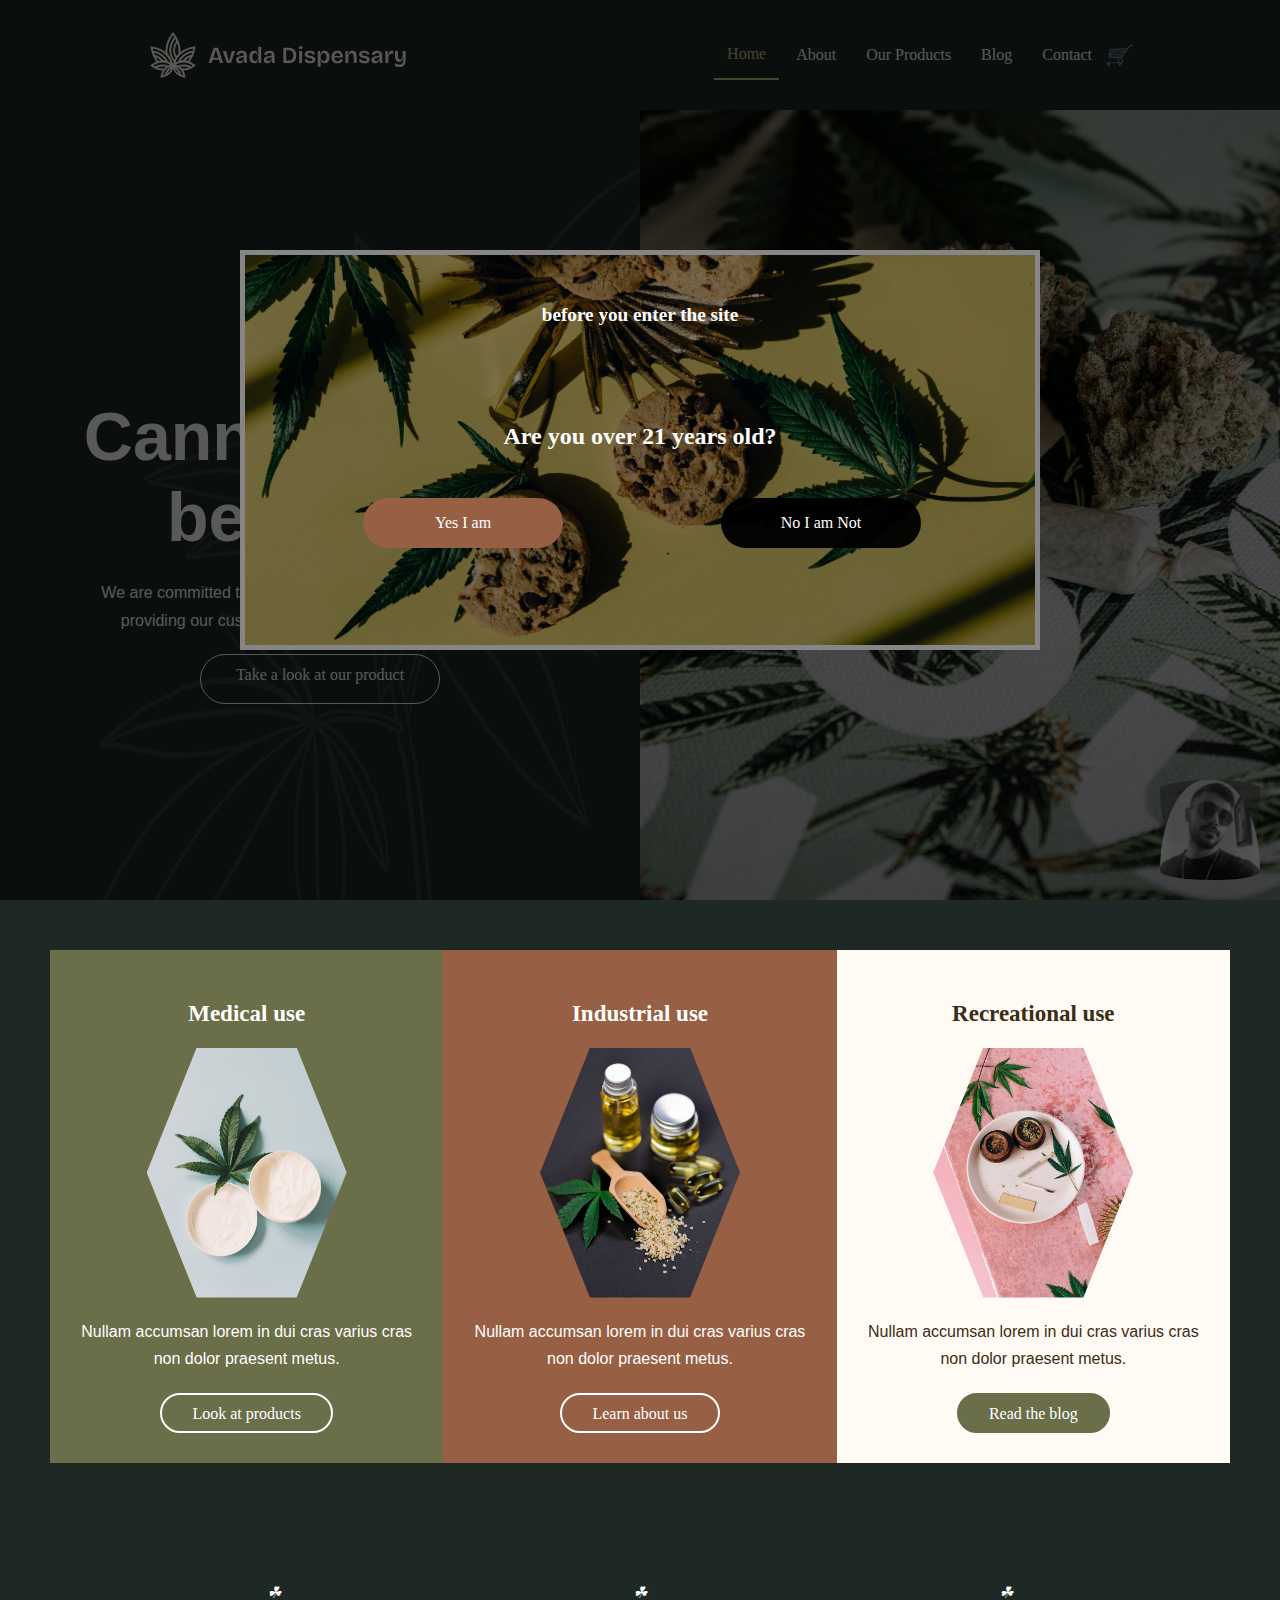
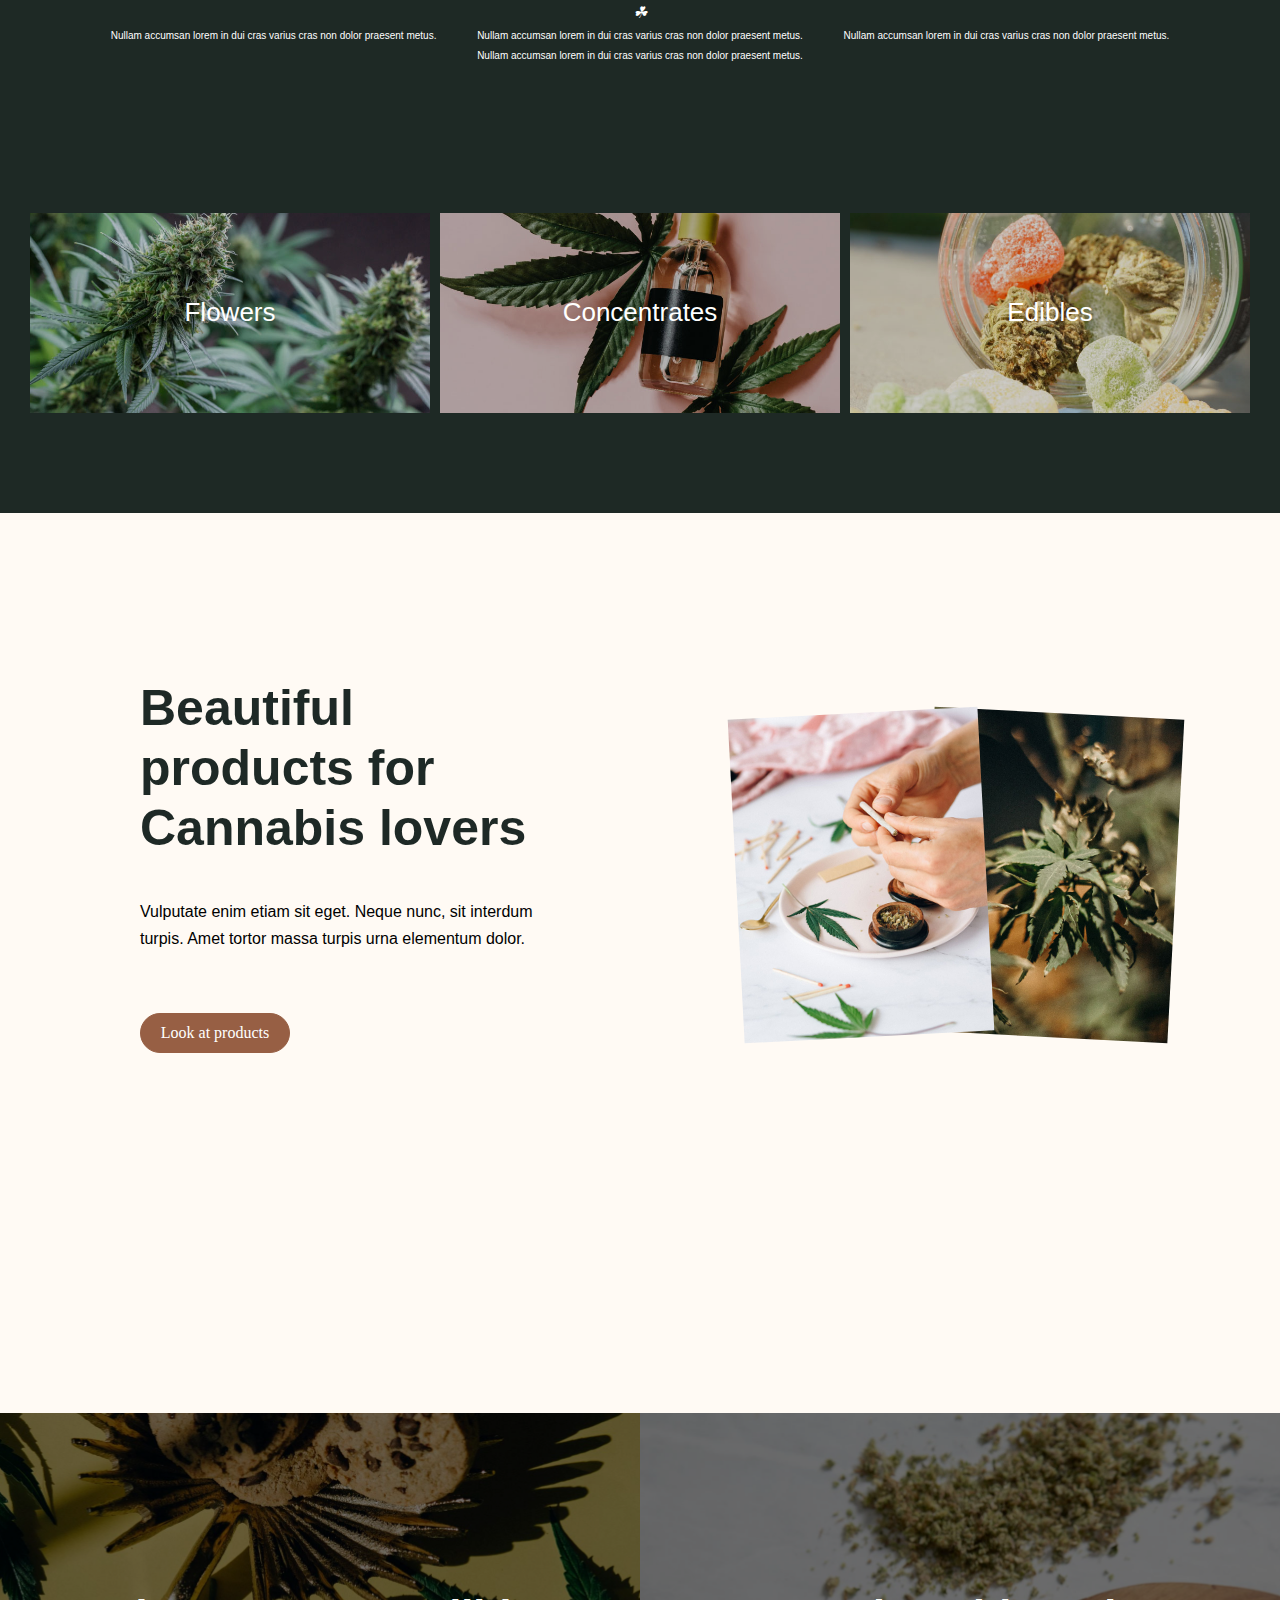
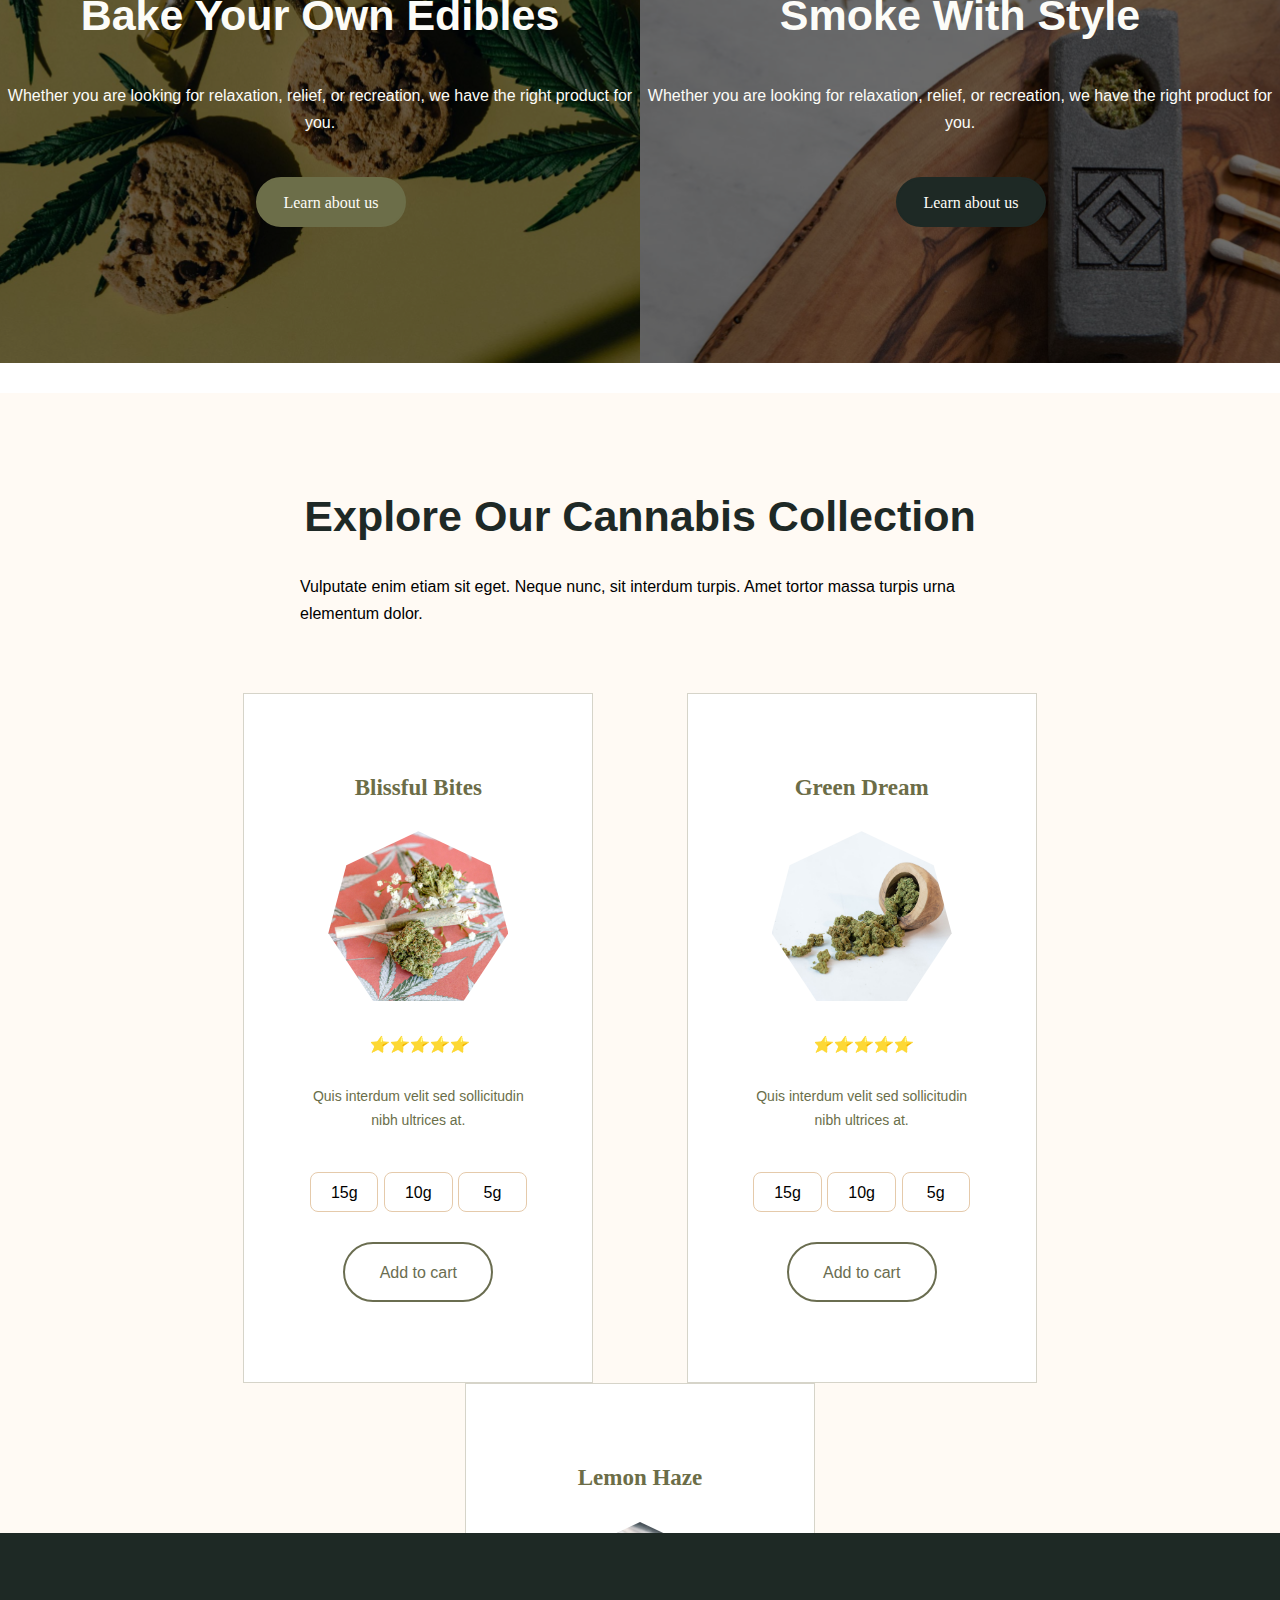
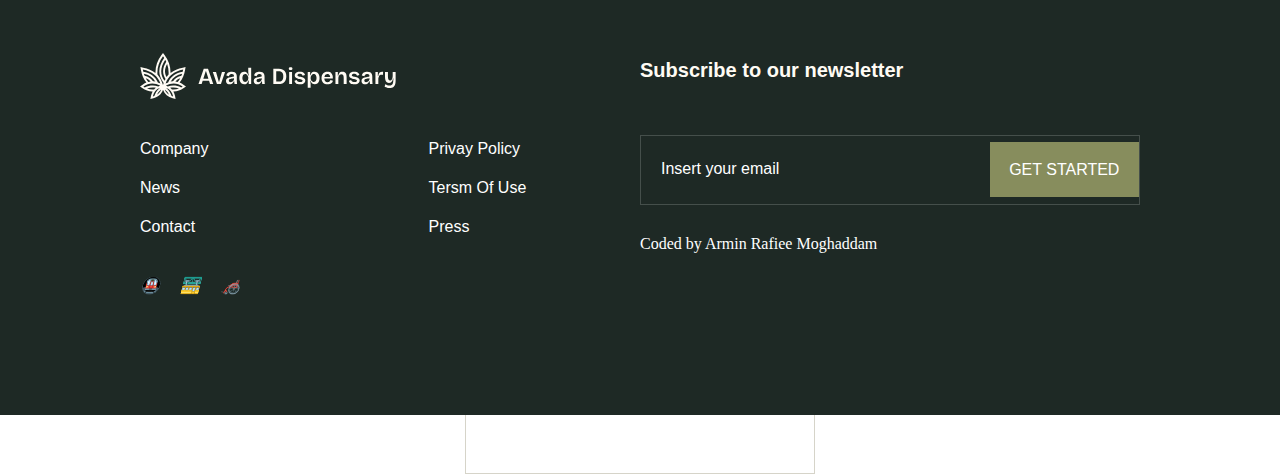
<file: index.html>
<!DOCTYPE html>
<html lang="en">

<head>
    <meta charset="UTF-8">
    <meta name="viewport" content="width=device-width, initial-scale=1.0">
    <title>Document</title>
    <link rel="stylesheet" href="Assets/StyleSheet/cssReset.css">
    <link rel="stylesheet" href="Assets/StyleSheet/master.css">
    <style>
        .aksfooter {
            width: 100px;
            height: 100px;
            position: fixed;
            right: 20px;
            bottom: 20px;

            /* border: 1px solid red; */
            >div {
                position: absolute;
                top: 0;
                left: 0;
                width: 100%;
                height: 100%;

                &:nth-of-type(1) {
                    background-color: rgba(81, 80, 80, 0.66);
                    border-radius: 56% 44% 45% 55% / 10% 10% 100% 100%;
                    /* animation: name duration timing-function delay iteration-count direction fill-mode; */
                    animation: anime1 2s alternate 0s infinite;


                }

                &:nth-of-type(2) {
                    border-radius: 50% 50% 45% 55% / 100% 100% 10% 10%;
                    background-image: url(Assets/Images/aks.png);
                    background-position: center;
                    background-size: cover;
                    animation: anime2 2s alternate 0s infinite;

                }
            }
        }

        @keyframes anime1 {
            to {
                border-radius: 50% 50% 45% 55% / 100% 100% 10% 10%;
            }
        }

        @keyframes anime2 {
            to {
                border-radius: 56% 44% 45% 55% / 10% 10% 100% 100%;
            }
        }
    </style>

</head>
<!-- /////////////////////////////////////////////////////////////////////////////////////////////////////////////////////////////////////////////// -->
<body>
    <div class="popup">
        <div class="row">
            <div class="dark"></div>
            <p>before you enter the site</p>
            <h2>Are you over 21 years old?</h2>
            <a href="#" onclick="myclose()">
                <span>Yes I am</span>
                <span>Yes I am</span>
            </a>
            <a href="" onclick="myclose2()">
                <span>No I am Not</span>
                <span>No I am Not</span>
                
            </a>
           
        </div>
    </div>

    <header class="header_top">
        <div class="row">
            <figure>
                <img src="Assets/Images/main-logo (1).svg" alt="">
            </figure>
            <nav>
                <div class="row">
                    <ul>
                        <li><a class="active" href="">Home</a></li>
                        <li><a href="">About</a></li>
                        <li><a href="">Our Products</a></li>
                        <li><a href="">Blog</a></li>
                        <li><a href="">Contact</a></li>
                    </ul>
                    <i>🛒</i>
                </div>
            </nav>
        </div>
    </header>
    <!--///////////////////////////////////////////////////////////// header_top finished///////////////////////////////////////////////////////////// -->
    <section class="bottom_header">
        <div class="row">
            <article>
                <div class="row">
                    <h1>Cannabis for a better life</h1>
                    <p>We are committed to staying at the forefront of innovation and providing our customers with the
                        best possible products.</p>
                    <a href="">
                        <span>Take a look at our product</span>
                        <span>Take a look at our product</span>
                    </a>
                </div>
            </article>
            <figure>
                <img src="Assets/Images/hero-3.jpg" alt="">
            </figure>
        </div>
    </section>
    <!-- ////////////////////////////////////the end of bottom header/////////////////////////////////////////////////////////// -->
    <section class="product">
        <div class="row">
            <div>
                <div class="row">
                    <h2>Medical use</h2>
                    <figure>
                        <img src="Assets/Images/info-3.jpg" alt="">
                        <figcaption>Nullam accumsan lorem in dui cras varius cras non dolor praesent metus.</figcaption>
                    </figure>
                    <a href="">
                        <span>Look at products</span>
                        <span>Look at products</span>
                    </a>
                </div>
            </div>
            <div class="class2">
                <div class="row">
                    <h2>Industrial use</h2>
                    <figure>
                        <img src="Assets/Images/info-4.jpg" alt="">
                        <figcaption>Nullam accumsan lorem in dui cras varius cras non dolor praesent metus.</figcaption>
                    </figure>
                    <a href="">
                        <span>Learn about us</span>
                        <span>Learn about us</span>

                    </a>
                </div>
            </div>
            <div class="class3">
                <div class="row">
                    <h2>Recreational use</h2>
                    <figure>
                        <img src="Assets/Images/info-5.jpg" alt="">
                        <figcaption>Nullam accumsan lorem in dui cras varius cras non dolor praesent metus.</figcaption>
                    </figure>
                    <a href="">
                        <span>Read the blog</span>
                        <span>Read the blog</span>

                    </a>
                </div>
            </div>
        </div>
    </section>


    <!-- ///////////////////////////////////////////////////the end of product///////////////////////////////////////////////////////////////// -->
    <section class="icons">
        <div class="row">
            <div>
                <i>☘</i>
                <p>Nullam accumsan lorem in dui cras varius cras non dolor praesent metus.</p>
            </div>
            <div>
                <i>☘</i>
                <p>Nullam accumsan lorem in dui cras varius cras non dolor praesent metus.</p>
            </div>
            <div>
                <i>☘</i>
                <p>Nullam accumsan lorem in dui cras varius cras non dolor praesent metus.</p>
            </div>
            <div>
                <i>☘</i>
                <p>Nullam accumsan lorem in dui cras varius cras non dolor praesent metus.</p>
            </div>
        </div>
    </section>
    <!-- //////////////////////////////////////////////////////////////the end of icons/////////////////////////////////////////////////////////////// -->
    <section class="pictures">
        <div class="row">
            <figure>
                <img src="Assets/Images/bg-1.jpg" alt="">
                <div class="dark"></div>
                <figcaption>Flowers</figcaption>
            </figure>
            <figure>
                <img src="Assets/Images/bg-2.jpg" alt="">
                <div class="dark"></div>
                <figcaption>Concentrates</figcaption>
            </figure>
            <figure>
                <img src="Assets/Images/bg-3.jpg" alt="">
                <div class="dark"></div>
                <figcaption>Edibles</figcaption>
            </figure>
        </div>
    </section>
    <!-- /////////////////////////////////////////////////////////////////////the end of pictures////////////////////////////////////////////// -->
    <section class="CannabisLovers">
        <div class="row">
            <div>
                <div class="row">
                    <h2>Beautiful products for Cannabis lovers</h2>
                    <p>Vulputate enim etiam sit eget. Neque nunc, sit interdum turpis. Amet tortor massa turpis urna
                        elementum dolor.</p>
                    <a href="">
                        <span>Look at products</span>
                        <span>Look at products</span>
                    </a>
                </div>
            </div>
            <div>
                <div class="row">
                    <img src="Assets/Images/info-6.jpg" alt="">
                    <img src="Assets/Images/info-7.jpg" alt="">
                </div>
            </div>
        </div>
    </section>
    <!-- /////////////////////////////////////////////////////////////the end of cannabis lovers////////////////////////////////////////////// -->
    <section class="bisquit">
        <div class="row">
            <figure>
                <img src="Assets/Images/bg-5.jpg" alt="">
                <div class="dark"></div>
                <figcaption>
                    <h2>Bake Your Own Edibles</h2>
                    <p>Whether you are looking for relaxation, relief, or recreation, we have the right product for you.
                    </p>
                    <a href="">
                        <span>Learn about us</span>
                        <span>Learn about us</span>
                    </a>
                </figcaption>
            </figure>
            <figure>
                <img src="Assets/Images/bg-4.jpg" alt="">
                <div class="dark"></div>
                <figcaption>
                    <h2>Smoke With Style</h2>
                    <p>Whether you are looking for relaxation, relief, or recreation, we have the right product for you.
                    </p>
                    <a href="">
                        <span>Learn about us</span>
                        <span>Learn about us</span>
                    </a>
                </figcaption>
            </figure>
        </div>
    </section>
    <!-- ///////////////////////////////////////the end of bisquit//////////////////////////////////////////////////////////////// -->
    <section class="bottom_bisquit">
        <div class="row">
            <h2>Explore Our Cannabis Collection</h2>
            <p>Vulputate enim etiam sit eget. Neque nunc, sit interdum turpis. Amet tortor massa turpis urna elementum
                dolor.</p>
        </div>
    </section>
    <!-- ///////////////////////////////////////////bottom bisquit////////////////////////////////////////////////////////////////////////// -->
    <section class="green_dream">
        <div class="row">
            <div>
                <div class="row">
                    <h2>Blissful Bites</h2>
                    <figure>
                        <img src="Assets/Images/product-9.jpg" alt="">
                        <figcaption>
                            <i>⭐⭐⭐⭐⭐</i>
                            <p>Quis interdum velit sed sollicitudin nibh ultrices at.</p>
                        </figcaption>
                    </figure>
                    <div class="row">
                        <div>15g</div>
                        <div>10g</div>
                        <div>5g</div>
                    </div>
                    <a href="">
                        <span>Add to cart</span>

                    </a>

                </div>
            </div>
            <div>
                <div class="row">
                    <h2>Green Dream</h2>
                    <figure>
                        <img src="Assets/Images/product-8.jpg" alt="">
                        <figcaption>
                            <i>⭐⭐⭐⭐⭐</i>
                            <p>Quis interdum velit sed sollicitudin nibh ultrices at.</p>
                        </figcaption>
                    </figure>
                    <div class="row">
                        <div>15g</div>
                        <div>10g</div>
                        <div>5g</div>
                    </div>
                    <a href="">
                        <span>Add to cart</span>

                    </a>
                </div>
            </div>
            <div>
                <div class="row">
                    <h2>Lemon Haze</h2>
                    <figure>
                        <img src="Assets/Images/product-4.jpg" alt="">
                        <figcaption>
                            <i>⭐⭐⭐⭐⭐</i>
                            <p>Quis interdum velit sed sollicitudin nibh ultrices at.</p>
                        </figcaption>
                    </figure>
                    <div class="row">
                        <div>15g</div>
                        <div>10g</div>
                        <div>5g</div>
                    </div>
                    <a href="">
                        <span>Add to cart</span>

                    </a>
                </div>
            </div>
        </div>
    </section>
    <!-- ////////////////////////////////////////////////////////end of green dream////////////////////////////////////////////////////// -->
    <footer class="footer">
        <div class="row">
            <div>
                <figure class="row">
                    <img src="Assets/Images/main-logo.svg" alt="">
                </figure>
                <div class="row">
                    <ul>
                        <li>Company</li>
                        <li>News</li>
                        <li>Contact</li>
                    </ul>
                    <ul>
                        <li>Privay Policy</li>
                        <li>Tersm Of Use</li>
                        <li>Press</li>
                    </ul>
                </div>
                <ul class="row">
                    <li><i>🚇</i></li>
                    <li><i>🚟</i></li>
                    <li><i>🦽</i></li>
                </ul>
            </div>
            <div>
                <div class="row">
                    <h2>Subscribe to our newsletter</h2>
                    <form action="" class="row">
                        <input type="text" placeholder="Insert your email">
                        <button>GET STARTED</button>
                    </form>
                    <p>Coded by Armin Rafiee Moghaddam</p>
                </div>
            </div>
        </div>
        
    </footer>
    <!-- ///////////////////////////////////// footer /////////////////////////////////////////////////////////////////////// -->

    <div class="aksfooter">
        <div></div>
        <div></div>
    </div>
</body>
<script>
    function myclose(){
        document.querySelector(".popup").remove()
    }

</script>

</html>
</file>
<file: Assets/StyleSheet/master.css>
.popup{
    width: 100%;
    height: 100%;
    background-color: rgba(0, 0, 0, 0.337);
    z-index: 9999999999999;
    position: fixed;
    top: 0;
    left: 0;
    display: flex;
    justify-content: center;
    align-items: center;
    >.row{
        width:800px;;
        height: 400px;
        border: 5px solid white;
        background-image: url(../Images/bg-5.jpg);
        background-repeat: no-repeat;
        background-size: cover;
        background-position: center;
        *{
            width: 100%;
            color: white;
            text-align: center;
            /* border: 1px solid red; */
        }
        >.dark{
            width: 100%;
            height: 100%;
            position: absolute;
            top: 0;
            left: 0;
            background-color: rgba(0, 0, 0, 0.473);
            
        }
        >p{
            align-items:center;
            display: flex;
            justify-content: center;
            font-size: larger;
            font-weight: bolder;
            z-index: 1;
            
        }
        >h2{
            z-index: 1;
            /* transform: translateY(-40px); */
            display: flex;
            justify-content: center;
            align-items: center;

        }
        >a{
            width:200px;
            height:50px;
            margin-left: 20%;
            transform: translateX(-20%);
            display: flex;
            justify-content: center;
            align-items: center;
            color: white;
            border-radius: 50px;
            flex-wrap: wrap;
            transition: .4s;
            >span{
                width: 100%;
                height: 100%;
                display: flex;
                justify-content: center;
                align-items: center;
                /* border: 1px solid red; */
                transition: .4s;
                &:nth-of-type(2){
                    opacity:0;
                    visibility: hidden;
                }
            }
            &:hover{
                &:nth-of-type(1){
                    background-color:rgb(112, 75, 56);
    
                    
                }
                >span{
                    margin-top:-25px;
                    &:nth-of-type(1){
                        opacity: 0;
                        visibility: hidden;
                    }
                    &:nth-of-type(2){
                        opacity: 1;
                        visibility: visible;
                    }
                    
                }
            }
            &:nth-of-type(1){
                background-color:rgb(151, 95, 68);

                
            }
            &:nth-of-type(2){
                background-color: rgba(0, 0, 0, 0.958);
                &:hover{
                    background-color: white;
                    >span{
                        color:rgba(0, 0, 0, 0.958);
                    }
                }

                
            }

        }


    }
}




/* ///////////////////////////////////////////////////////////popup/////////////////////////////////////// */
.header_top {
    width: 100%;
    height: 110px;
    background-color: rgb(30, 41, 37);
    position: fixed;
    top: 0;
    left: 0;
    z-index: 10000;

    >.row {
        height: 100%;
        /* border: 1px solid red; */
        /* background-color: blanchedalmond; */
        justify-content: space-between;

        >* {
            height: 100%;
            width: fit-content;
            /* border: 2px solid orange; */
        }

        >figure {
            display: flex;
            align-items: center;
            margin-left: 150px;
        }

        >nav {
            margin-right: 150px;

            >.row {
                height: 100%;

                >* {
                    /* border: 1px solid rgb(156, 56, 156); */
                    height: 100%;


                }

                >ul {
                    display: flex;

                    >li {
                        /* border: 1px solid red; */
                        /* background-color: yellow; */
                        display: flex;
                        align-items: center;
                        margin-left: 4px;

                        &:nth-of-type(1) {
                            a {
                                border-bottom: 2px solid rgb(200, 197, 129);
                                color: rgb(200, 197, 129);
                            }
                        }

                        >a {
                            padding: 15px 13px;
                            color: white;
                            position: relative;

                            &:not(.active):hover {
                                color: rgb(200, 197, 129);
                            }

                            &:not(.active):hover::after {
                                width: 100%;
                                left: 0%;
                            }

                            &::after {
                                content: '';
                                display: flex;
                                position: absolute;
                                left: 50%;
                                bottom: 0;
                                width: 0%;
                                height: 2px;
                                background-color: rgb(200, 197, 129);
                                transition: .4s;

                            }

                        }
                    }

                }

                >i {
                    font-size: 20px;
                    display: flex;
                    align-items: center;
                }
            }
        }
    }
}

/*/////////////////////////////////////////////////////////////////////////// header_top finished //////////////////////////////////////////*/
.bottom_header {
    width: 100%;
    height: 100vh;
    background-color: rgb(30, 41, 37);

    >.row {
        height: 100%;

        >* {
            width: 50%;
            /* border: 1px solid white; */
        }

        article {
            background-image: url(../Images/bg.svg);


            >.row {
                height: 100%;
                justify-content: center;
                align-content: center;
                margin-top: 100px;
                padding: 70px;



                >* {
                    /* border: 1px solid white; */
                    color: white;
                    text-align: center;

                }

                >h1 {
                    font-family: Arial, Helvetica, sans-serif;
                    font-size: 68px;
                    font-weight: 400px;
                    line-height: 81.6px;
                    color: rgb(255, 255, 255);
                }

                >p {
                    margin: 20px 0;
                    font-family: Arial, Helvetica, sans-serif;
                    font-size: 16px;
                    font-weight: 400px;
                    line-height: 27.52px;
                    color: rgb(255, 255, 255);
                }

                >a {

                    width: 240px;
                    height: 50px;
                    border: 1px solid white;
                    border-radius: 50px;
                    justify-content: center;
                    align-content: center;
                    transition: .4s;


                    &:hover {
                        background-color: rgb(200, 197, 129);
                    }

                    &:hover>span {
                        &:nth-of-type(1) {
                            margin-top: -12.5px;
                            opacity: 0;
                        }

                        &:nth-of-type(2) {
                            opacity: 1;
                        }
                    }

                    >span {
                        /* border: 1px solid wheat; */
                        display: flex;
                        height: 8.5px;
                        width: 100%;
                        justify-content: center;
                        align-items: center;
                        transition: .4s;

                        &:nth-of-type(2) {
                            opacity: 0;
                        }



                    }

                }

            }

        }

        figure {
            >img {
                width: 100%;
                height: 100%;
                object-fit: cover;
            }
        }
    }
}

/* //////////////////////////////////////////////////////////the end of bottom header///////////////////////////////////////////////////////// */

.product {
    width: 100%;
    background-color: rgb(30, 41, 37);
    padding: 50px;



    >.row {
        &:hover {
            >.class2 {
                transform: translateY(-20px);
            }

            >div:nth-of-type(2n+1) {
                transform: translateY(+20px);
            }
        }

        .class3 {
            >.row {
                background-color: rgb(255, 250, 244);

                >h2 {
                    color: rgb(59, 45, 19);
                }

                >figure {
                    >figcaption {
                        color: rgb(59, 45, 19);
                    }
                }

                a {
                    background-color: rgb(106, 110, 73);
                    border-color: rgb(106, 110, 73);
                }
            }
        }

        .class2 {
            >.row {
                background-color: rgb(151, 95, 68);

                >a {
                    background-color: rgb(151, 95, 68);

                    &:hover {
                        background-color: rgb(203, 140, 71);
                        border-color: rgb(203, 140, 71);
                    }
                }
            }
        }

        >div {
            width: 33.333%;
            transition: .4s;
            /* padding: 60px; */
            /* border: 1px solid white; */


            >.row {
                justify-content: center;
                background-color: rgb(106, 110, 73);
                padding: 30px;

                >* {
                    /* border: 1px solid white; */
                    margin-top: 20px;
                    color: white;

                }

                >h2 {

                    font-size: 23px;
                    font-weight: 400px;
                    line-height: 27.6px;
                    color: rgb(255, 255, 255);
                }

                >figure {
                    display: flex;
                    justify-content: center;
                    align-items: center;
                    flex-wrap: wrap;

                    >img {
                        width: 200px;
                        height: 250px;
                        object-fit: cover;
                        clip-path: polygon(25% 0%, 75% 0%, 100% 50%, 75% 100%, 25% 100%, 0% 50%);
                        border-radius: 20px;

                    }

                    >figcaption {
                        text-align: center;
                        margin-top: 20px;
                        font-family: "Golos Text", Arial, Helvetica, sans-serif;
                        font-size: 16px;
                        font-weight: 400px;
                        line-height: 27.52px;
                        color: rgb(255, 255, 255);
                    }
                }

                >a {
                    border: 2px solid white;
                    border-radius: 50px;
                    padding: 10px 30px;
                    text-align: center;
                    transition: .4s;

                    &:hover {
                        background-color: rgb(91, 94, 63);
                        border: 2px solid rgb(91, 94, 63);
                    }

                    &:hover>span {
                        &:nth-of-type(2) {
                            margin-bottom: 0px;
                            opacity: 1;
                        }

                        &:nth-of-type(1) {
                            opacity: 0;
                            margin-top: -20px;
                        }
                    }

                    >span {
                        /* border: 1px solid white; */
                        display: flex;
                        justify-content: center;
                        align-items: center;
                        transition: .4s;

                        &:nth-of-type(2) {
                            margin-bottom: -20px;
                            opacity: 0;
                            /* visibility: hidden; */
                        }
                    }
                }
            }
        }
    }
}

/* ////////////////////////////////////////////////////////the end of products///////////////////////////////////////////////////////////////// */

.icons {
    width: 100%;
    background-color: rgb(30, 41, 37);
    padding: 70px;




    >.row {
        justify-content: space-evenly;




        >div {
            height: 20px;
            height: 20px;

            * {
                color: white;
                /* border: 1px solid red; */
            }

            >i {
                display: flex;
                justify-content: center;

            }

            >p {
                font-family: "Golos Text", Arial, Helvetica, sans-serif;
                font-size: 10px;
                font-weight: 400px;
                line-height: 27.52px;
                margin-top: 20px;
            }
        }
    }
}

/* //////////////////////////////////////////the end of icons//////////////////////////////////////////////////////////////////////////// */
.pictures {
    width: 100%;
    background-color: rgb(30, 41, 37);
    padding: 20px;
    height: fit-content;
    padding-bottom: 100px;

    >.row {
        height: fit-content;
        justify-content: space-evenly;
        margin-top: 100px;

        >figure {
            /* border: 1px solid white; */
            width: 400px;
            height: 200px;
            position: relative;
            transition: .4s;

            &:hover {
                transform: rotate(-2deg) scale(1.05);
            }


            >* {
                position: absolute;
                left: 0;
                top: 0;
                width: 100%;
                height: 100%;

            }

            >img {
                object-fit: cover;

            }

            >.dark {
                background: #00000033;

            }

            >figcaption {
                justify-content: center;
                align-items: center;
                font-family: "Golos Text", Arial, Helvetica, sans-serif;
                font-size: 26px;
                font-weight: 400px;
                line-height: 27.52px;
                color: white;
                /* border: 1px solid red; */
                display: flex;
            }
        }
    }
}

/* ///////////////////////////////////////the end of pictures////////////////////////////////////////////////////////////////////// */
.CannabisLovers {
    width: 100%;
    background-color: rgb(255, 250, 244);
    height: 100vh;
    padding-top: 150px;
    padding-bottom: 600px;
    padding-left: 140px;
    padding-right: 100px;


    >.row {
        height: 450px;

        >div {
            /* border: 1px solid red; */
            height: 100%;

            &:last-of-type {
                width: 60%;

                >.row {
                    margin-left: 150px;
                    margin-top: 50px;

                    img {
                        /* border: 1px solid red; */
                        width: 40%;

                        &:first-of-type {
                            transform: translateX(+30px) rotate(-3deg);
                            position: relative;
                            z-index: 2;
                        }

                        &:last-of-type {
                            transform: translateX(-30px) rotate(+3deg);
                        }
                    }
                }
            }

            &:first-of-type {

                width: 40%;

                .row {
                    height: 100%;
                    height: 100%;
                    align-content: flex-end;


                    >* {

                        /* border: 1px solid red; */
                        margin-bottom: 60px;
                    }

                    >h2 {

                        font-family: Aboreto, Arial, Helvetica, sans-serif;
                        font-size: 50px;
                        font-weight: 400px;
                        line-height: 60px;
                        color: rgb(30, 41, 38);

                    }

                    >p {
                        font-family: Aboreto, Arial, Helvetica, sans-serif;
                        font-size: 16px;
                        font-weight: 400px;
                        line-height: 27.52px;
                        color: rgb(0, 0, 0);
                        margin-top: -20px;
                    }

                    >a {

                        border: 1px solid rgb(151, 95, 68);
                        background-color: rgb(151, 95, 68);
                        height: 40px;
                        width: 150px;
                        color: white;
                        border-radius: 50px;
                        text-align: center;

                        &:hover {
                            background-color: rgb(112, 75, 56);
                            border-color: rgb(112, 75, 56);

                            >span {
                                &:first-of-type {
                                    margin-top: -10px;
                                    opacity: 0;
                                }

                                &:last-of-type {
                                    opacity: 1;
                                }
                            }
                        }

                        >span {

                            /* border: 1px solid red; */
                            justify-content: center;
                            display: flex;
                            transition: .4s;

                            &:first-of-type {
                                margin-top: 10px;

                            }

                            &:last-of-type {
                                opacity: 0;
                            }


                        }
                    }
                }

            }
        }

    }
}

/* //////////////////////////////////////////////the end of cannabislovers//////////////////////////////////////////////////////////// */
.bisquit {
    width: 100%;
    height: 550px;

    >.row {
        height: 100%;

        >figure {
            width: 50%;
            height: 100%;
            position: relative;
            display: flex;
            justify-content: center;
            align-content: center;

            &:first-of-type {
                >figcaption {
                    >a {
                        background-color: rgb(108, 110, 73);
                        border-color: rgb(108, 110, 73);

                        &:hover {
                            background-color: rgb(151, 95, 68);
                            border-color: rgb(151, 95, 68);
                        }
                    }
                }
            }

            &:last-of-type {
                >figcaption {
                    >a {
                        background-color: rgb(30, 41, 37);
                        border-color: rgb(30, 41, 37);

                        &:hover {
                            background-color: rgb(151, 95, 68);
                            border-color: rgb(151, 95, 68);

                        }
                    }
                }
            }

            >* {
                position: absolute;
                top: 0;
                left: 0;
                width: 100%;
                height: 100%;

            }

            >img {
                object-fit: cover;

            }

            >.dark {
                background-color: rgba(0, 0, 0, 0.552);

            }

            >figcaption {
                width: 100%;
                height: fit-content;
                /* border: 1px solid red; */
                left: 0%;
                top: 25%;

                >* {
                    color: rgb(252, 252, 248);
                    text-align: center;
                    margin-top: 40px;

                }

                >h2 {
                    font-family: Aboreto, Arial, Helvetica, sans-serif;
                    font-size: 43px;
                    font-weight: 400px;
                    line-height: 51.6px;
                }

                >p {
                    font-family: "Golos Text", Arial, Helvetica, sans-serif;
                    font-size: 16px;
                    font-weight: 400px;
                    line-height: 27.52px;
                }

                >a {
                    border: 2px solid black;
                    border-radius: 50px;
                    width: 150px;
                    height: 50px;
                    transition: .4s;
                    position: absolute;
                    left: 40%;

                    &:hover {
                        >span {
                            &:first-of-type {
                                margin-top: -12.5px;
                                opacity: 0;
                            }

                            &:last-of-type {
                                opacity: 1;
                            }
                        }
                    }

                    >span {
                        display: flex;
                        width: 100%;
                        height: 50%;
                        justify-content: center;
                        align-items: center;
                        transition: .4s;

                        &:first-of-type {
                            margin-top: 12.5px;
                        }

                        &:last-of-type {
                            opacity: 0;
                        }

                    }
                }
            }

        }

    }
}

/* ///////////////////////////////////////////////////the end of bisquit////////////////////////////////////////////////////////////////// */
.bottom_bisquit {
    width: 100%;
    height: 300px;
    padding: 0 300px;
    background-color: #fffaf4;

    >.row {
        /* border: 1px solid black; */
        height: 100%;
        margin-top: 30px;

        >* {
            width: 100%;
            height: 50%;
            /* border: 1px solid red; */
            display: flex;
            justify-content: center;
            align-items: end;
            color: #1f2824;

        }

        >h2 {
            font-family: Aboreto, Arial, Helvetica, sans-serif;
            font-size: 43px;
            font-weight: 400px;
            line-height: 51.6px;
            color: rgb(30, 41, 38);
        }

        >p {
            align-items: start;
            padding-top: 30px;
            font-family: "Golos Text", Arial, Helvetica, sans-serif;
            font-size: 16px;
            font-weight: 400px;
            line-height: 27.52px;
            color: rgb(0, 0, 0);
        }
    }
}

/* ////////////////////////////////////////////////////////bottom bisquit//////////////////////////////////////////////////////// */
.green_dream {
    width: 100%;
    padding: 0px 150px;
    background-color: #fffaf4;
    padding-bottom: 200px;

    >.row {
        height: 640px;
        justify-content: space-evenly;


        >div {
            width: 350px;
            background-color: white;
            padding: 80px 60px;
            border: 1px solid rgb(214, 212, 201);


            >.row {
                >* {
                    /* border: 1px solid red; */
                    width: 100%;
                    text-align: center;
                }


                >h2 {
                    font-family: "Golos Text";
                    font-size: 23px;
                    font-weight: 400px;
                    line-height: 27.6px;
                    color: rgb(108, 109, 71);
                    transition: .4s;

                    &:hover {
                        color: rgb(210, 152, 92);
                    }
                }

                >figure {
                    >* {
                        margin-top: 30px;
                    }

                    >img {
                        clip-path: polygon(50% 0%, 90% 20%, 100% 60%, 75% 100%, 25% 100%, 0% 60%, 10% 20%);
                        object-fit: cover;
                        width: 180px;
                        height: 170px;



                    }

                    >figcaption {
                        >* {
                            margin-top: 30px;
                        }

                        >i {}

                        >p {
                            font-family: "Golos Text", Arial, Helvetica, sans-serif;
                            font-size: 14px;
                            font-weight: 400px;
                            line-height: 24.08px;
                            color: rgb(106, 110, 73);
                        }
                    }
                }

                >.row {
                    height: 40px;
                    justify-content: space-evenly;
                    margin-top: 40px;

                    >div {
                        border: 1px solid rgb(229, 202, 171);
                        border-radius: 8px;
                        width: 30%;
                        text-align: center;
                        display: flex;
                        justify-content: center;
                        align-items: center;
                        transition: .4s;
                        font-family: "Golos Text", Arial, Helvetica, sans-serif;
                        font-size: 16px;
                        font-weight: 400px;
                        line-height: 27.52px;
                        color: black;

                        &:hover {
                            color: rgb(229, 202, 171);
                            border-color: rgb(227, 213, 206);
                        }



                    }
                }

                >a {
                    margin: 0 auto;
                    margin-top: 30px;
                    border: 2px solid rgb(106, 109, 80);
                    border-radius: 50px;
                    padding: 5px 10px;
                    height: 60px;
                    width: 150px;
                    transition: .4s;

                    &:hover {
                        border-color: #975f44;
                        background-color: #975f44;

                        >span {
                            color: white;
                        }
                    }

                    >span {
                        display: flex;
                        height: 100%;
                        width: 100%;
                        justify-content: center;
                        align-items: center;
                        /* border: 1px solid red; */
                        font-family: "Golos Text", Arial, Helvetica, sans-serif;
                        font-size: 16px;
                        font-weight: 500px;
                        line-height: 19.2px;
                        color: rgb(106, 109, 80);
                        transition: .4s;
                    }
                }

            }

        }
    }
}

/* ///////////////////////////////end of green dream //////////////////////////////////////////////////////////////////////////////// */
.footer {
    width: 100%;
    background-color: #1e2925;
    padding: 80px 140px;
    position: relative;

    >.row {
        >div {
            width: 50%;
            min-height: 50px;

            &:first-of-type {
                >* {
                    /* border: 1px solid white; */
                }

                >figure {
                    >img {}
                }

                >.row {
                    margin: 40px 0px;

                    >ul {
                        &:last-of-type {
                            margin-left: 220px;
                        }

                        >li {

                            font-family: "Golos Text", Arial, Helvetica, sans-serif;
                            font-size: 16px;
                            font-weight: 500px;
                            line-height: 19.2px;
                            color: white;

                            &:hover {
                                color: rgb(255, 227, 179);
                            }

                            &:nth-of-type(2) {
                                margin: 20px 0px;
                            }

                        }
                    }
                }

                >ul {
                    >li {
                        &:nth-of-type(2) {
                            margin: 0 20px;
                        }
                    }
                }
            }

            &:last-of-type {
                /* border: 1px solid red; */

                >.row {
                    >h2 {
                        margin-top: 45px;
                        font-family: Aboreto, Arial, Helvetica, sans-serif;
                        font-size:20px;
                        font-weight:400px;
                        line-height:24px;
                        color: rgb(255, 251, 244);
                    }

                    >form {
                        height: 70px;
                        width: 100%;
                        margin-top: 53px;
                        align-items: center;
                        border: 1px solid rgb(69, 79, 75);

                        * {
                            outline: none;
                            border: none;
                            color: white;


                        }

                        >input {
                            width: 70%;
                            background-color: transparent;
                            padding-left: 20px;
                            

                            &::placeholder {
                                font-family: "Golos Text", Arial, Helvetica, sans-serif;
                                font-size: 16px;
                                font-weight: 500px;
                                line-height: 19.2px;
                                color: white;
                                margin-left: 20px;

                            }



                        }

                        >button {
                            width: 30%;
                            background-color: #878d5d;
                            color: white;
                            height: 80%;
                            font-family: "Golos Text", Arial, Helvetica, sans-serif;
                            font-size: 16px;
                            font-weight: 500px;
                            line-height: 19.2px;
                            transition: .4s;

                            &:hover {
                                background-color: rgb(151, 155, 105);
                            }

                        }
                    }

                    >P {
                        margin-top: 30px;
                        color: white;
                    }

                }
            }
        }

    }

}


/* ///////////////////////////////////////////////////////////footer///////////////////////////////////////////////////////////////// */
</file>
<file: Assets/StyleSheet/cssReset.css>
*,
*::after,
*::before {
    margin: 0;
    padding: 0;
    box-sizing: border-box;
}

body {
    scroll-behavior: smooth;
    font-size: 100%;
    width: 100%;
    overflow-x: hidden;
    /* height: 1000000000000px; */
}

li {
    list-style-type: none;
}

a {
    color: inherit;
    text-decoration: none;

    &:active {
        color: inherit;
    }

    &:visited {
        color: inherit;
    }
}

.row {
    width: 100%;
    display: flex;
    flex-wrap: wrap;
}
</file>
